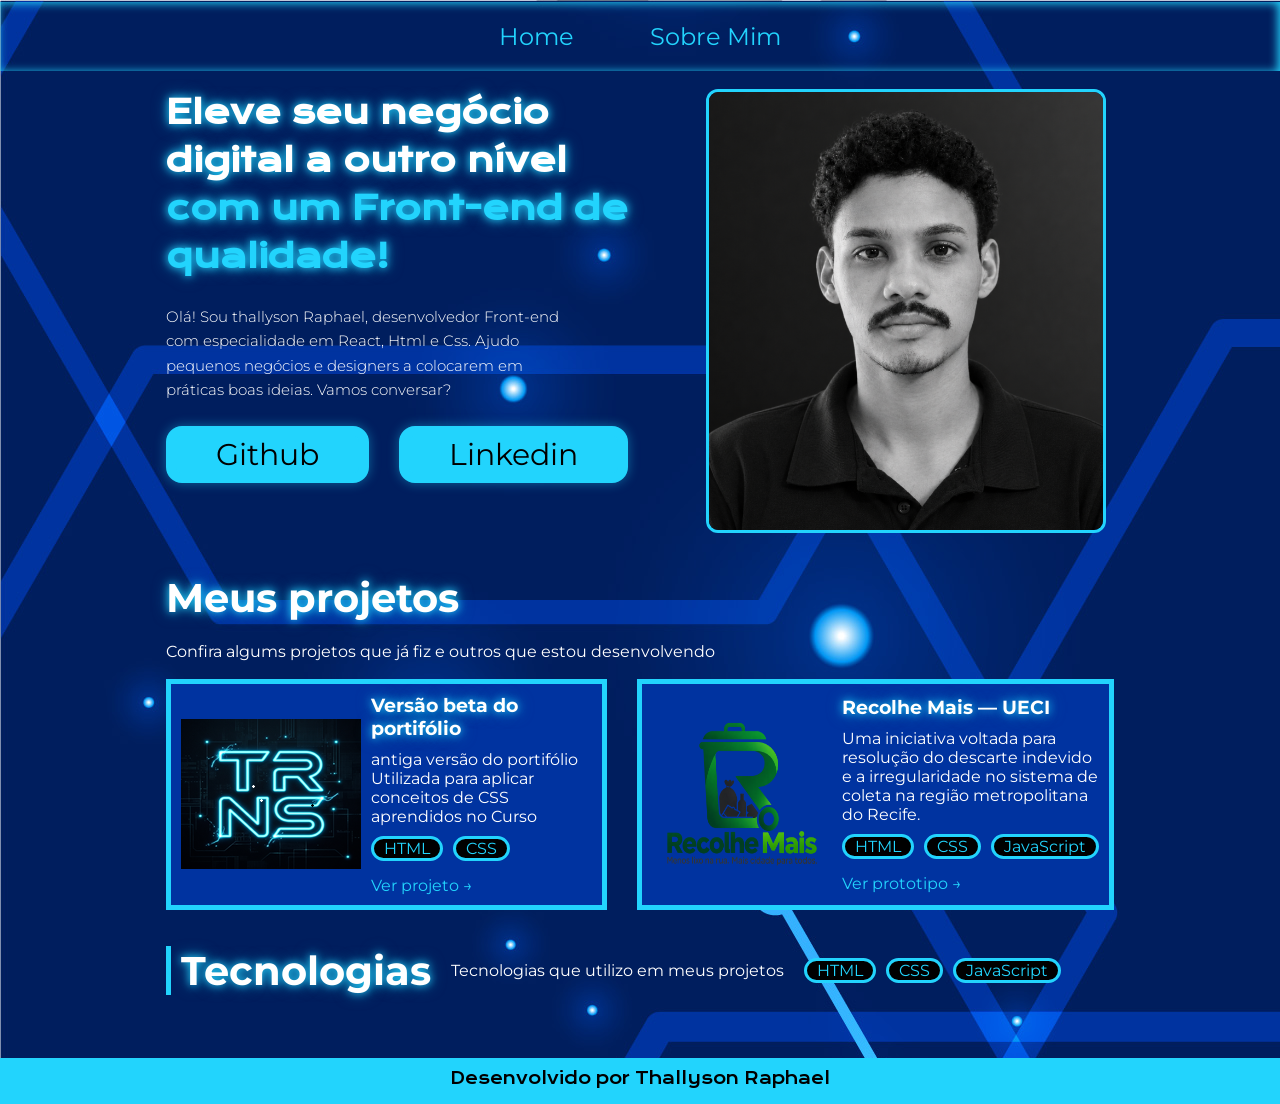
<file: index.html>
<!DOCTYPE html>
<html lang="pt-br">
<head>
    <meta charset="UTF-8">
    <meta name="viewport" content="width=device-width, initial-scale=1.0">
    <title>Portifólio</title>
    <link rel="stylesheet" href="style.css">
    <link rel="icon" type="image/png" href="/imagem/logo gemini.jpg">
</head>
<body>
    <header>
        <nav class="cabecalho">
            <a href="index.html">Home</a>
            <a href="sobre_mim.html">Sobre Mim</a>
          
        </nav>
    </header>
    <main>
        <section class="bloco_apresentacao">
            <div class="texto_apresentacao">
                <h1>Eleve seu negócio digital a outro nível <span class="destaque">com um Front-end de qualidade!</span></h1>
                <p> Olá! Sou thallyson Raphael, desenvolvedor Front-end com especialidade em React, Html e Css. Ajudo pequenos negócios e designers a colocarem em práticas boas ideias. Vamos conversar?</p>
    
                <div class="contato"> 
                     <a href="https://github.com/TRNS-DEV" target="_blank">Github</a>
                    <a href="https://www.linkedin.com/in/thallyson-raphael-2501ab3b3/" target="_blank">Linkedin</a>
                    </div> 
                </div>
            <div class="foto">
                <img src="/imagem/thallyson 720pixel.png" alt="Foto do desenvolvedor">
            </div>
        </section>
        <section class="meus_projetos">
            <h2>Meus projetos</h2>
            <p class="introducao">Confira algums projetos que já fiz e outros que estou desenvolvendo</p>
            <div class="projetos_grid">
                <article class="projeto_card">
                    <img src="imagem/logo gemini 180x150.png" alt="">
                    <div class="info_projeto">
                    <h3>Versão beta do portifólio</h3>
                    <p>antiga versão do portifólio Utilizada para aplicar conceitos de CSS aprendidos no Curso</p>
                    <div class="tags">
                        <span class="html">HTML</span>
                        <span class="css">CSS</span>                        
                    </div>
                    <a href="https://trns-dev.github.io/Portif-lio-thallyson-Raphael/" target="_blank"> Ver projeto <span>→</span></a>
                </div>
                </article>
                
                <article class="projeto_card">
                    <img src="/imagem/logo_recolhemais.png" alt="">
                    <div class="info_projeto">
                    <h3>Recolhe Mais — UECI</h3>
                    <p>Uma iniciativa voltada para resolução do descarte indevido e a irregularidade no sistema de coleta na região metropolitana do Recife.</p>
                    <div class="tags">
                        <span>HTML</span>
                        <span>CSS</span>
                        <span>JavaScript</span>
                        
                    </div>
                    <a href="https://trns-dev.github.io/Testes/">Ver prototipo <span>→</span></a>
                    </div>
                    
                </article>
            </div>
        </section>
        <section class="ferramentas">
            <h2>Tecnologias</h2>
            <p>Tecnologias que utilizo em meus projetos</p>
            <div class="cards_tecnologias">
                        <span>HTML</span>
                        <span>CSS</span>
                        <span>JavaScript</span>
                        
                    </div>
        </section>
    </main>
    <footer class="rodape">Desenvolvido por Thallyson Raphael</footer>
</body>
</html>
</file>
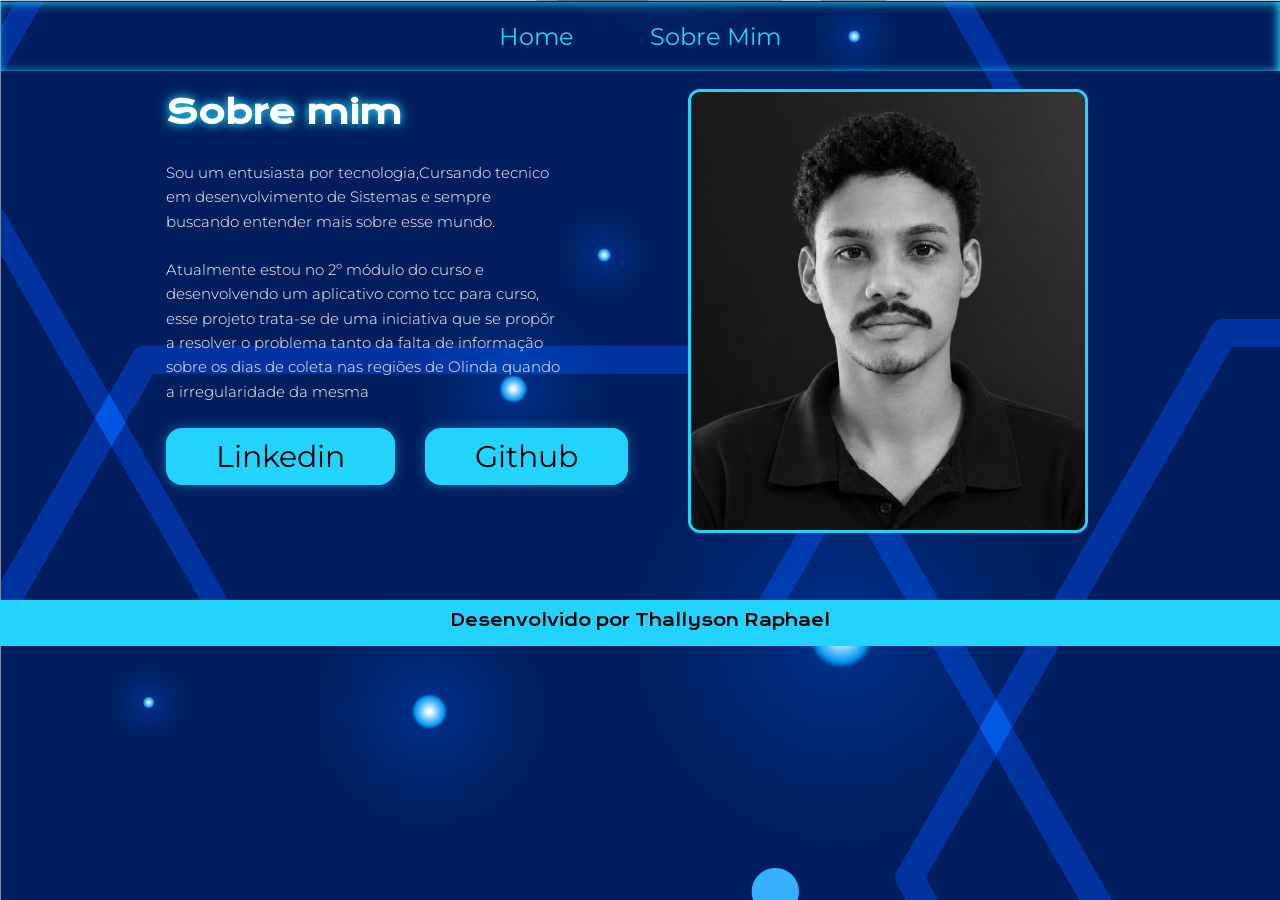
<file: sobre_mim.html>
<!DOCTYPE html>
<html lang="pt-br">
<head>
    <meta charset="UTF-8">
    <meta name="viewport" content="width=device-width, initial-scale=1.0">
    <title>Sobre Mim</title>
    <link rel="stylesheet" href="style.css">
    <link rel="icon" type="imagem/png" href="/imagem/icons8-portfólio-50.png">
</head>
<body>
    <header>
        <nav class="cabecalho">
            <a href="index.html">Home</a>
            <a href="sobre_mim.html">Sobre Mim</a>
        </nav>
    </header>
    <main>
        <section class="bloco_apresentacao">
            <div class="texto_apresentacao">
                <h1>Sobre mim</h1>
            <p>Sou um entusiasta por tecnologia,Cursando tecnico em desenvolvimento de Sistemas e sempre buscando entender mais sobre esse mundo.</p>
            <p>Atualmente estou no 2º módulo do curso e desenvolvendo um aplicativo como tcc para curso, esse projeto trata-se de uma iniciativa que se propõr a resolver o problema tanto da falta de informação sobre os dias de coleta nas regiões de Olinda quando a irregularidade da mesma </p>
            <div class="contato">
                <a href="https://www.linkedin.com/in/thallyson-raphael-2501ab3b3/">Linkedin</a>
                <a href="https://github.com/TRNS-DEV">Github</a>
            </div>
            </div>
            <div class="foto">
                <img src="/imagem/thallyson 720pixel.png" alt="imagem do desenvolvedor">
            </div>
        </section>
    </main>
    <footer class="rodape">Desenvolvido por Thallyson Raphael</footer>
</body>
</html>
</file>
<file: style.css>
@import url('https://fonts.googleapis.com/css2?family=Krona+One&family=Montserrat:ital,wght@0,100..900;1,100..900&display=swap');

:root {
    --corPrincipal: #22D4FD;
    --corFundo: #000000;
    --fontTitulo: "krona One", sans-serif;
    --fontPrincipal: "Montserrat", sans-serif;
}
/*sessão de medidas da pagina e do header*/

* {
    margin: 0;
    padding: 0;
    box-sizing: border-box;
}
header {
    padding: 20px;
     box-shadow: inset -2px 1px 10px var(--corPrincipal); 
    margin-top: 2px;
    /* background-image: linear-gradient(to left, var(--corFundo), var(--corPrincipal)); */
}

body {
    background-image: url(/imagem/background.jpg);
}



/*configurações do cabeçalho*/
.cabecalho {
    display: flex;
    /* gap: 100px; */
    gap: clamp(25px, 6vw, 100px);
    justify-content: center;
}

.cabecalho a {
    text-decoration: none;
    color: var(--corPrincipal);
    font-family: var(--fontPrincipal);
    font-size: 1.5rem;
}

/*fim da sessão do cabeçalho*/

/* sessão do texto princiapal e seu paragrafo*/
.texto_apresentacao h1 {
    font-family: var(--fontTitulo);
    font-size: 2.0rem;
    line-height: 1.5;
    color: white;
    max-height: 700px ;
    max-width: 480px;
    text-shadow: 0 0 8px var(--corPrincipal), 0 0 16px rgba(34, 212, 253, 0.5);   
}
.destaque {
    color: #22D4FD;
    text-shadow: 0 0 8px var(--corPrincipal), 0 0 16px rgba(34, 212, 253, 0.5);
}
.texto_apresentacao p {
    font-family: var(--fontPrincipal);
    font-size: 0.95rem;
    line-height: 1.6;
    color: white;
    /* margin:10px; */
    font-weight: 300;
    max-width: 400px;
}
.texto_apresentacao{
    display: flex;
    flex-direction: column;
    gap: 24px;
}
/*Fim da sessão do texto h1 e seu paragrafo*/


/*Sessão dos botões do linkedin e github*/
.contato {
    display: flex;
    gap: 30px;
    justify-content: flex-start; 
}
.contato a {
    font-family: var(--fontPrincipal);
    background-color: #22D4FD;
    color: #000000;
    font-size: 30px;
    text-decoration: none;
     box-shadow: 0 0 12px rgba(34, 212, 253, 0.4);

    border-radius: 16px;
    border: solid 10px var(--corPrincipal);
    padding: 0 40px 0 40px;
    /* margin-top: 40px; */


    /*Fim da sessão*/
}

.bloco_apresentacao {
    display: flex;
    max-width: 1000px;
    margin: 0 auto;
    padding: 2vh 2vw;
    width: 90% ;

}

.foto img {
    width: 40vw;
    max-width: 400px;
    /* margin: 0 0 0 60px; */
    margin-left: clamp(20px, 5vw, 60px);
    border:solid 3px var(--corPrincipal);
    border-radius: 12px;
}

.rodape {
    background-color: #22D4FD;
    color: black;
    text-align: center;
    padding: 10px;
    font-size: 1rem;
    font-family: var(--fontTitulo);
    margin-top: 45px;
    padding-bottom:15px;
}
/*Parte de Meus projetos*/
.meus_projetos,.ferramentas{
    max-width: 1000px;
    margin: 0 auto;
    width: 90% ;
    color: white;
    font-family: var(--fontPrincipal);
    padding: 2vh 2vw;
}
.projetos_grid{
display:flex;
gap: 30px;
}

.projeto_card{
display: flex;
flex: 1;
border: solid 5px #22D4FD;
align-items: center;
padding: 10px;
gap: 10px;
background-color: #0033A0;
}

.projeto_card img{
    width:180px;
    height: 150px;
    flex-shrink: 1;
    
    
}
.projeto_card a{
    display: inline-block;
    text-decoration: none;
    color: #22D4FD;
    margin-top:15px ;

    
}
.projeto_card h3{
    margin: 0 0 10px 0;
    text-shadow: 0 0 8px var(--corPrincipal), 0 0 16px rgba(34, 212, 253, 0.5);
font-family: var(--fontprincipal);
}

.meus_projetos h2{
    font-size: 40px;
    margin-bottom:20px;
    text-shadow: 0 0 8px var(--corPrincipal), 0 0 16px rgba(34, 212, 253, 0.5);
    
     
}
.meus_projetos 
.introducao{
    margin-bottom: 18px;
}


.tags{
   display: flex;
   gap: 10px;
   margin-top: 10px;
   
}
.tags span,.cards_tecnologias span{
color: #22D4FD;
border: solid 3px var(--corPrincipal);
border-radius:20px;
background-color: #000000;
padding: 0 10px 0 10px;

}
.ferramentas{
    gap: 20px;
    display: flex;
    align-items: center;
}
.ferramentas p{
    font-family: var(--fontPrincipal);
}
.ferramentas h2{
    border-left: solid 5px var(--corPrincipal);
    padding-left: 10px;
    font-size: 40px;
    text-shadow: 0 0 8px var(--corPrincipal), 0 0 16px rgba(34, 212, 253, 0.5); 
}.cards_tecnologias{
display: flex;
gap: 10px;
}

    



@media (max-width: 1070px) {

    .bloco_apresentacao {
        flex-direction: column-reverse;
        align-items: center;
        width: 100%;
        padding: 30px 20px;
    }

    .texto_apresentacao {
        align-items: center;
        text-align: center;
        width: 100%;
    }

    .texto_apresentacao h1 {
        max-width: 600px;
    }

    .texto_apresentacao p {
        max-width: 600px;
    }

    .foto img {
        width: min(400px, 80vw);
        margin: 0 0 30px 0;
    }

    .contato {
        justify-content: center;
        flex-wrap: wrap;
    }

}
@media(max-width: 966px){
    .projetos_grid{
        flex-direction: column;
    }
}

@media(max-width:866px){
    .ferramentas{
        flex-wrap: wrap;
        flex-direction: column;
    }
}


@media (max-width: 600px) {

    header {
        padding: 15px 10px;
    }

    .cabecalho {
        gap: 25px;
        flex-wrap: wrap;
    }

    .cabecalho a {
        font-size: 1.1rem;
    }

    .bloco_apresentacao {
        width: 100%;
        padding: 30px 20px;
    }

    .texto_apresentacao h1 {
        font-size: 1.5rem;
        max-width: 100%;
    }

    .texto_apresentacao p {
        font-size: 0.9rem;
        max-width: 100%;
    }

    .foto img {
        width: 100%;
        max-width: 300px;
        margin: 0 0 25px 0;
    }

    .contato {
        width: 100%;
        justify-content: center;
        gap: 15px;
    }

    .contato a {
        font-size: 16px;
        padding: 10px 15px;
        border: solid 5px var(--corPrincipal);
    }

    .rodape {
        font-size: 0.8rem;
    }    
    }







@media(max-width:544px)
{
    .projeto_card{
        flex-direction: column;
    }
    .projeto_card img{
        width: 100%;
        max-width: 300px;
        height: auto;
    }
}
</file>
